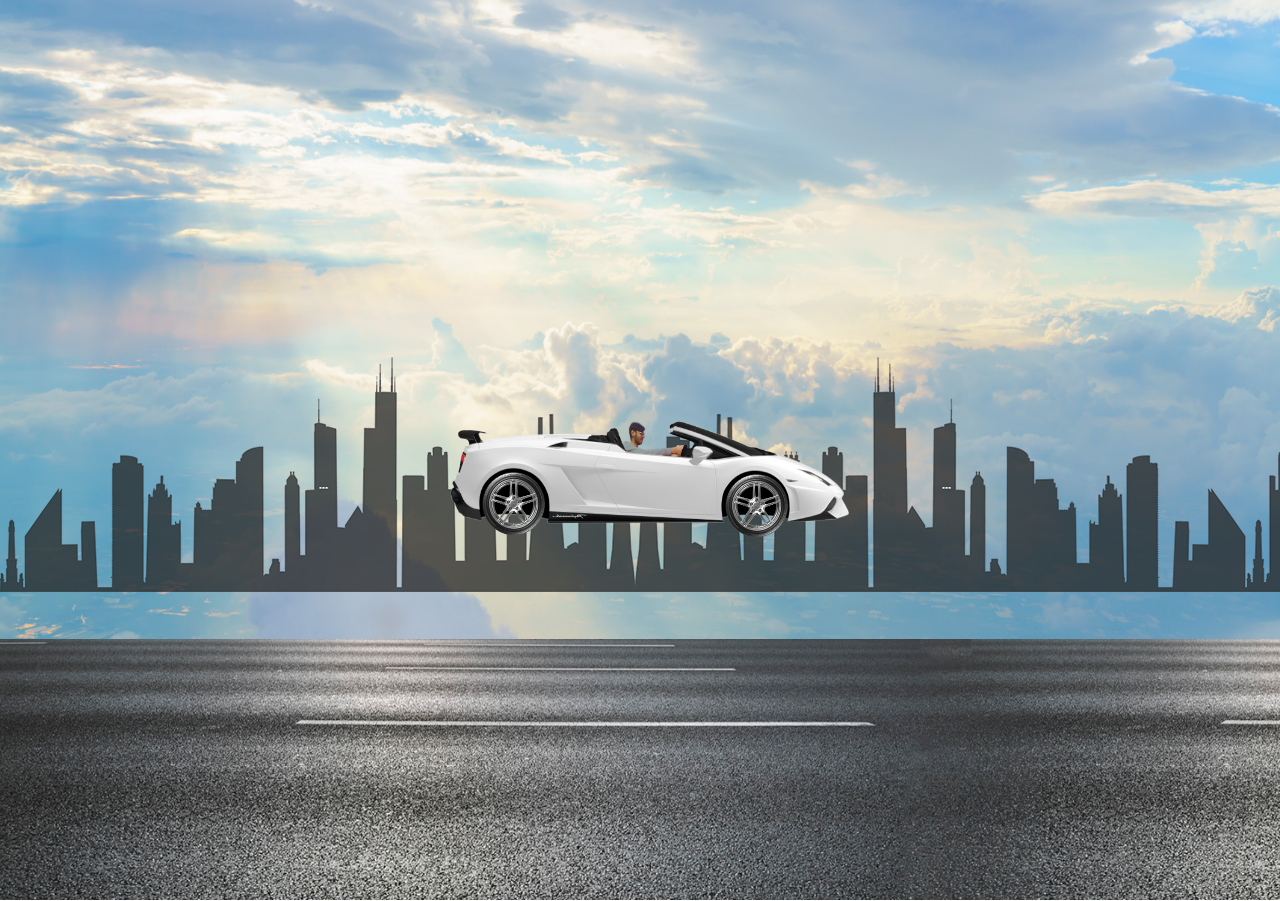
<file: index.html>
<!DOCTYPE html>
<html lang="en">
<head>
    <meta charset="UTF-8">
    <meta http-equiv="X-UA-Compatible" content="IE=edge">
    <meta name="viewport" content="width=device-width, initial-scale=1.0">
    <link rel="stylesheet" href="cars.css">
    <title>Document</title>
</head>
<body>
    <img class="sky" src="images/sky.jpg" alt="">
    <div class="city">

    </div>
    <div class="road">
        <img src="images/road.jpg" alt="">
    </div>
    <div class="car">

        <div class="my-image">
            <img src="images/photo_2022-01-09_04-31-35-removebg-preview.png" alt="">
        </div>
        <img src="images/car-removebg-preview (2).png" alt="">
        
        <div class="tyre1">
            <img src="images/tyre.png" alt="">
        </div>
        <div class="tyre2">
            <img src="images/tyre.png" alt="">
        </div>
        
    </div>
    

</body>
</html>
</file>
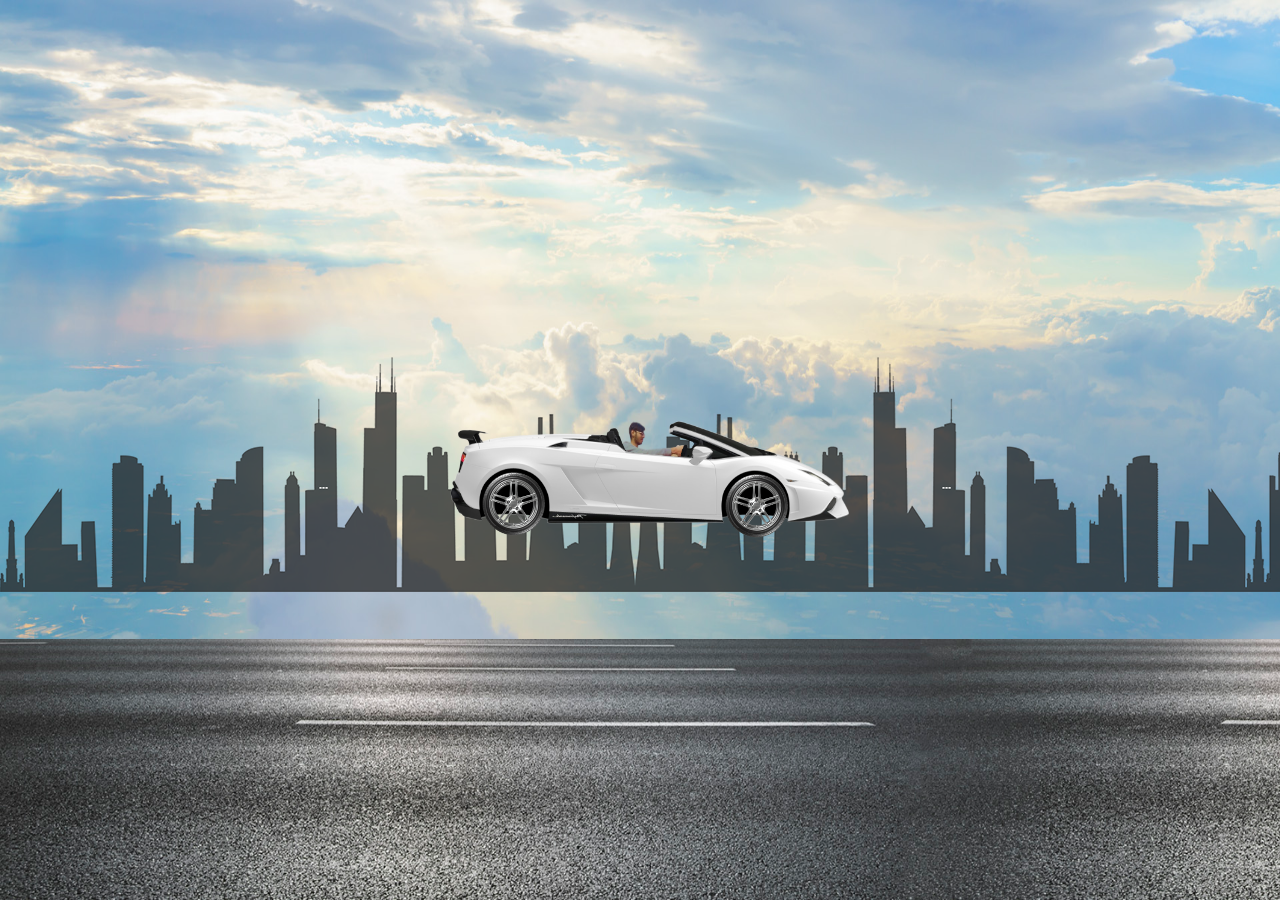
<file: car.html>
<!DOCTYPE html>
<html lang="en">
<head>
    <meta charset="UTF-8">
    <meta http-equiv="X-UA-Compatible" content="IE=edge">
    <meta name="viewport" content="width=device-width, initial-scale=1.0">
    <link rel="stylesheet" href="cars.css">
    <title>Document</title>
</head>
<body>
    <img class="sky" src="images/sky.jpg" alt="">
    <div class="city">

    </div>
    <div class="road">
        <img src="images/road.jpg" alt="">
    </div>
    <div class="car">

        <div class="my-image">
            <img src="images/photo_2022-01-09_04-31-35-removebg-preview.png" alt="">
        </div>
        <img src="images/car-removebg-preview (2).png" alt="">
        
        <div class="tyre1">
            <img src="images/tyre.png" alt="">
        </div>
        <div class="tyre2">
            <img src="images/tyre.png" alt="">
        </div>
        
    </div>
    

</body>
</html>
</file>
<file: cars.css>
*{
    margin: 0;
    padding: 0;
    font-size: 6px;
}

body{
    overflow: hidden;
}

.car{
    margin-top: 420px;
    /* background-color: pink; */
    display: flex;
    align-items: flex-end;
    position: relative;
    width: 67rem;
    transform: translateX(450px);

    /* animation: carmoving 4s linear infinite; */
}
.car img{
    height: 19.5rem;
    width: 66.5rem;
}

.sky{
    position: absolute;
    top: 0;
    left: 0;
    height: 100vh;
    width: 100vw;
}

.city{
    display: inline-block;
    height: 250px;
    width: 500%;
    background-image: url("images/city.png");
    position: absolute;
    top: 38vh;
    left: 0;
    background-repeat: repeat-x;
    animation: roadmoving 10s linear infinite;

}




.road{
    position: absolute;
    bottom: 0;
    left: 0;
    height: 29vh;
    width: 100vw;
    /* overflow: hidden; */


}
.road img{
    height: 100%;
    width: 300vw;
    /* transform: translateX(100vw); */
    animation: roadmoving 10s linear infinite;

}

@keyframes roadmoving {
    
    to{
        transform: translateX(-200vw);
    }
}


@keyframes carmoving {
    
    to{
        transform: translateX(1400px);
    }

}

.tyre1 ,.tyre2{
    height: 11rem;
    width: 11rem;
    position: absolute;
    left: 5rem;
    border-radius: 50%;
    
    animation: movingtyre 1s linear infinite;
} 

.tyre2{
    left: 45.5rem;
    bottom: -0.4rem;
}

.tyre1 img,.tyre2 img{
    position: absolute;
    height: 100%;
    width: 100%;
    left: 1px;
    bottom: 1.2px;
}
@keyframes movingtyre {
    
    to{
            transform: rotate(360deg);
    }
}








.my-image{
    display: inline-block;
    position: absolute;
    top: -7rem;
    left: 28.5rem;
    height: 26rem;
    width: 11rem;
    z-index: -1;
}
.my-image img{
    
    height: 100%;
    width: 100%;

}
</file>
